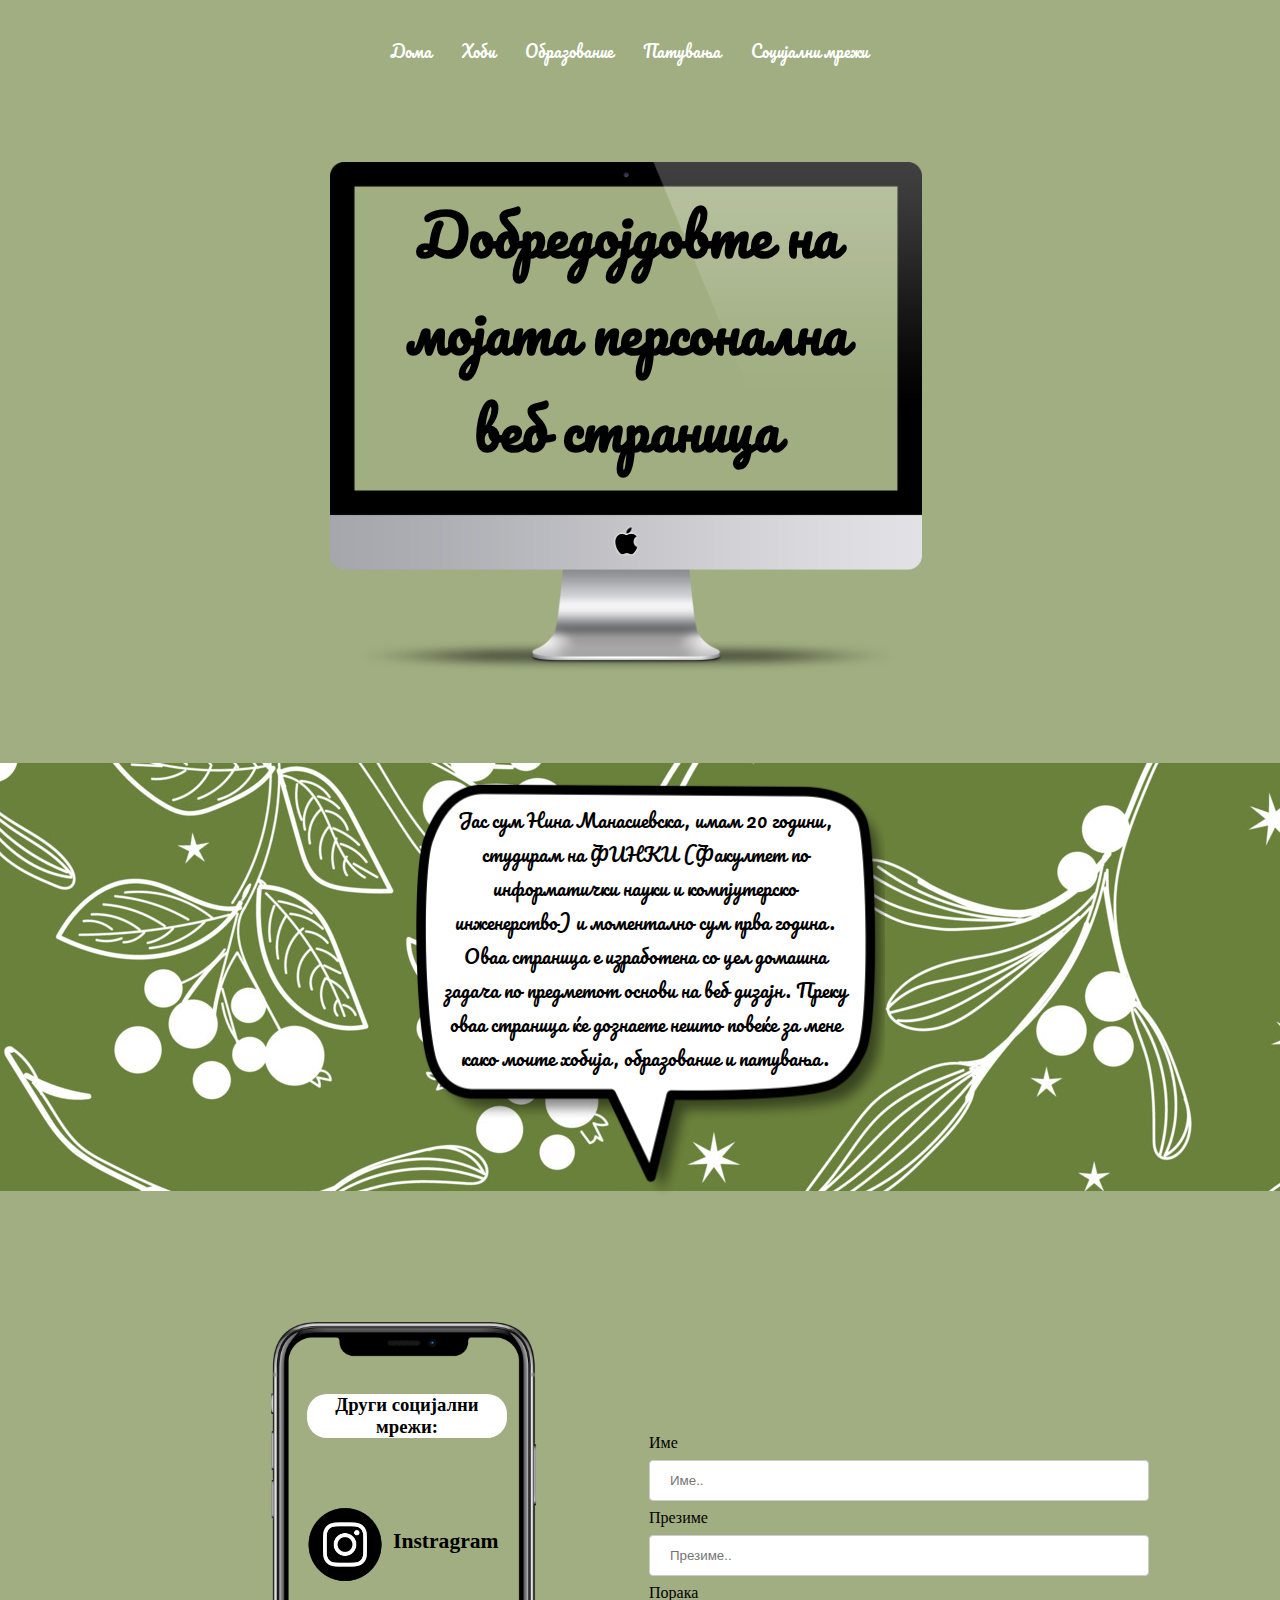
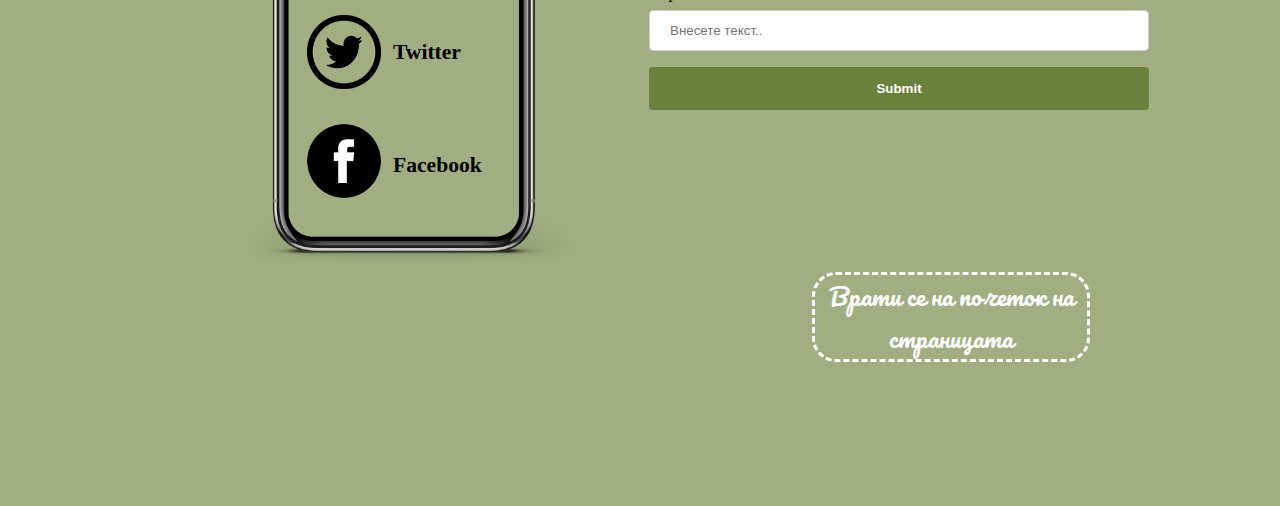
<file: index.html>
<!DOCTYPE html>
<html lang="en">
<head>
    <meta charset="UTF-8">
    <title>Title</title>
    <link href="home.css" rel="stylesheet">
</head>

<body>
<header>

    <span></span>
    <nav>

        <a href="index.html">Дома</a>
        <a href="хоби,образование.html">Хоби</a>
        <a href="хоби,образование.html#obrazovanie">Образование</a>
        <a href="патувања.html">Патувања</a>
        <a href="index.html#socialmedia">Социјални мрежи</a>


    </nav>
</header>


<div class="pozadina1">

    <div class="tekst1">
        <div class="slika1"></div>
        <h1 class="naslov1">
            Добредојдовте на мојата персонална веб страница </h1>

        <div class="slika"></div>
        <p class="pozadina2">nina</p>
        <p class="intro">Јас сум Нина Манасиевска, имам 20 години, студирам на ФИНКИ (Факултет по информатички науки и
            компјутерско
            инженерство)
            и моментално сум прва година. Оваа страница е изработена со цел домашна задача по предметот основи на веб
            дизајн.
            Преку оваа страница ќе дознаете нешто повеќе за мене како моите хобија, образование и патувања. </p>

        <div class="green">
            <div class="slika2"></div>
        </div>

    </div>
</div>


<footer>
    <span class="slika0"></span>
    <div class="blog1">


        <h3 id="socialmedia"> Други социјални мрежи:</h3>
        <ul>
            <li><span></span><a href="https://www.instagram.com/">Instragram</a></li>
            <li><span></span><a href="https://www.twitter.com/">Twitter</a></li>
            <li><span></span><a href="https://www.facebook.com/">Facebook</a></li>
        </ul>
    </div>
<!--    <span class="slika00"></span>-->

<!--        <ul>-->
<!--            <li><a href="index.html">Дома</a></li>-->
<!--            <li><a href="хоби,образование.html">Хоби</a></li>-->
<!--            <li><a href="хоби,образование.html">Образование</a></li>-->
<!--            <li><a href="хоби,образование.html">Патувања</a></li>-->
<!--        </ul>-->
    <div>
        <form >
            <label for="fname">Име</label>
            <input type="text" id="fname" name="firstname" placeholder="Име..">

            <label for="lname">Презиме</label>
            <input type="text" id="lname" name="lastname" placeholder="Презиме..">

            <label for="message">Порака</label>
            <input type="text" id="message" name="message" placeholder="Внесете текст..">

            <input type="submit" value="Submit">
        </form>
    </div>

        <ul>
            <a href="#top">Врати се на почеток на страницата</a>

        </ul>

</footer>

</body>
</html>
</file>
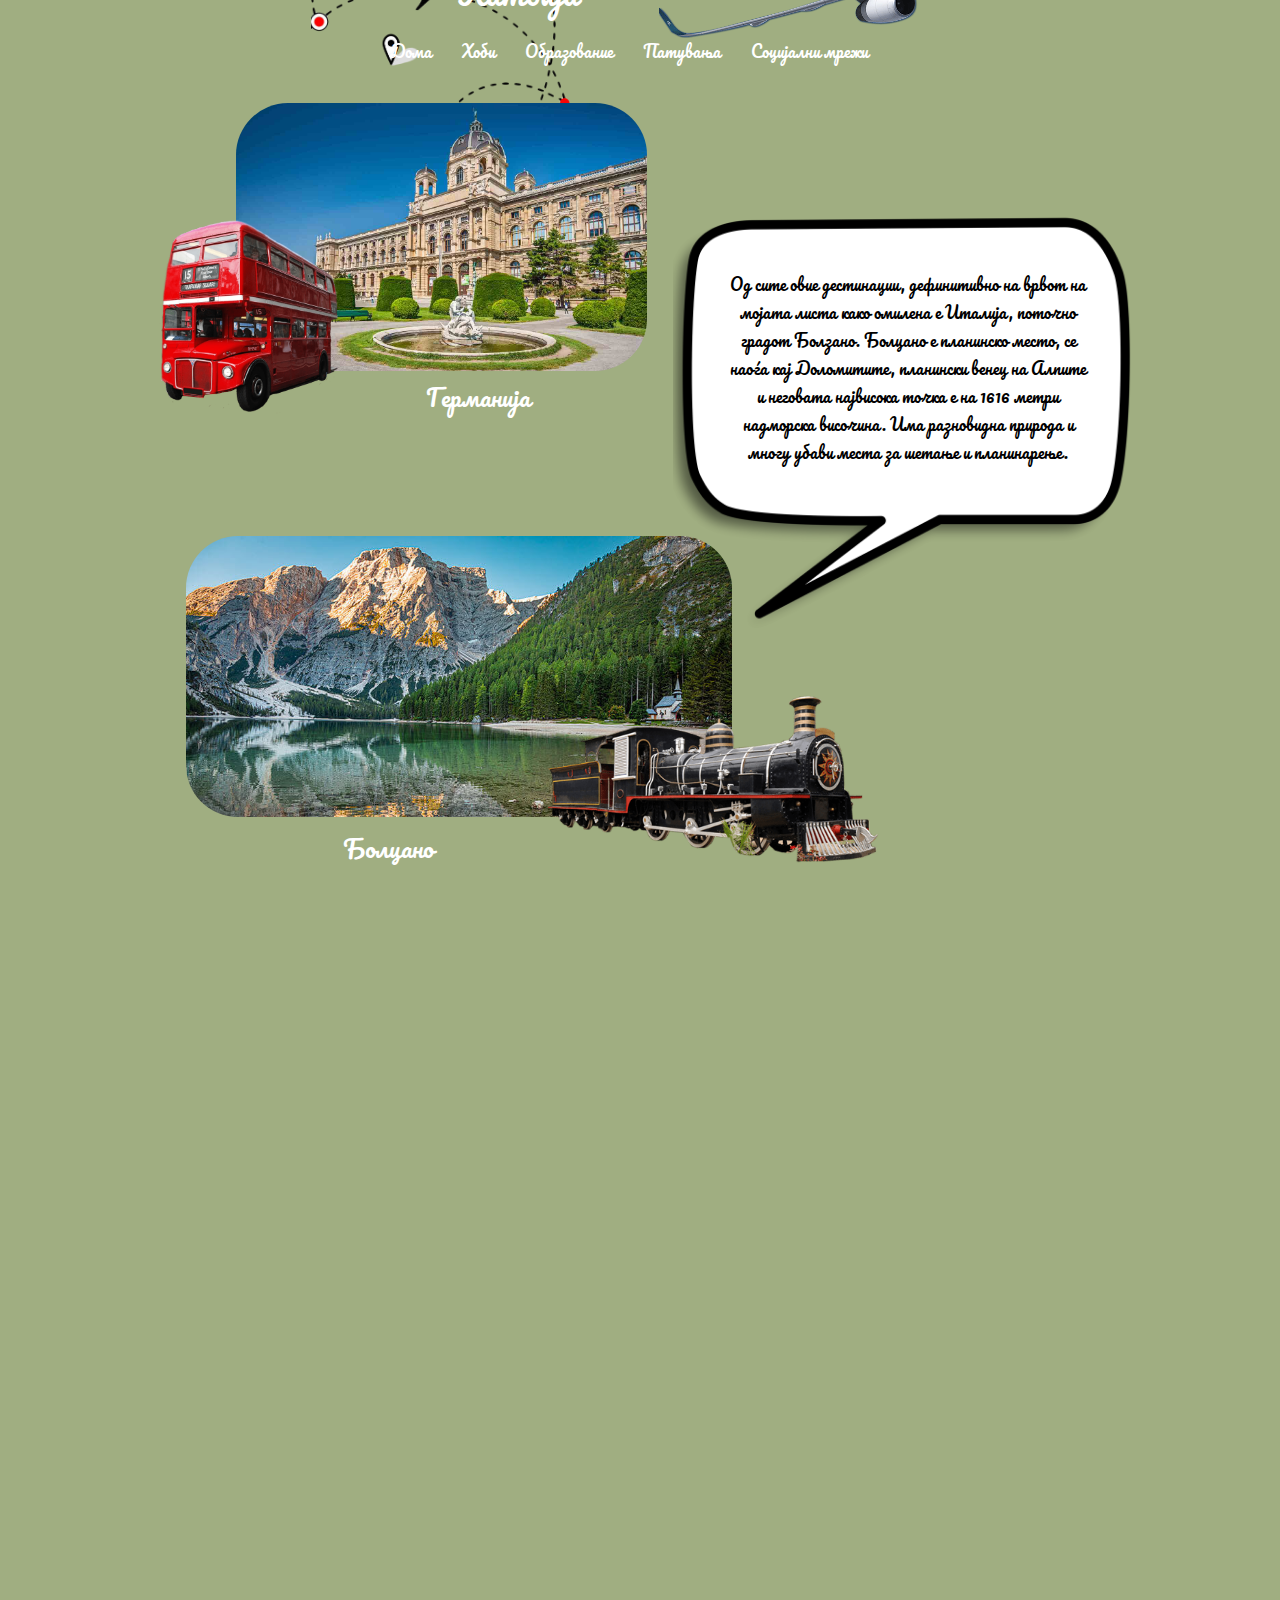
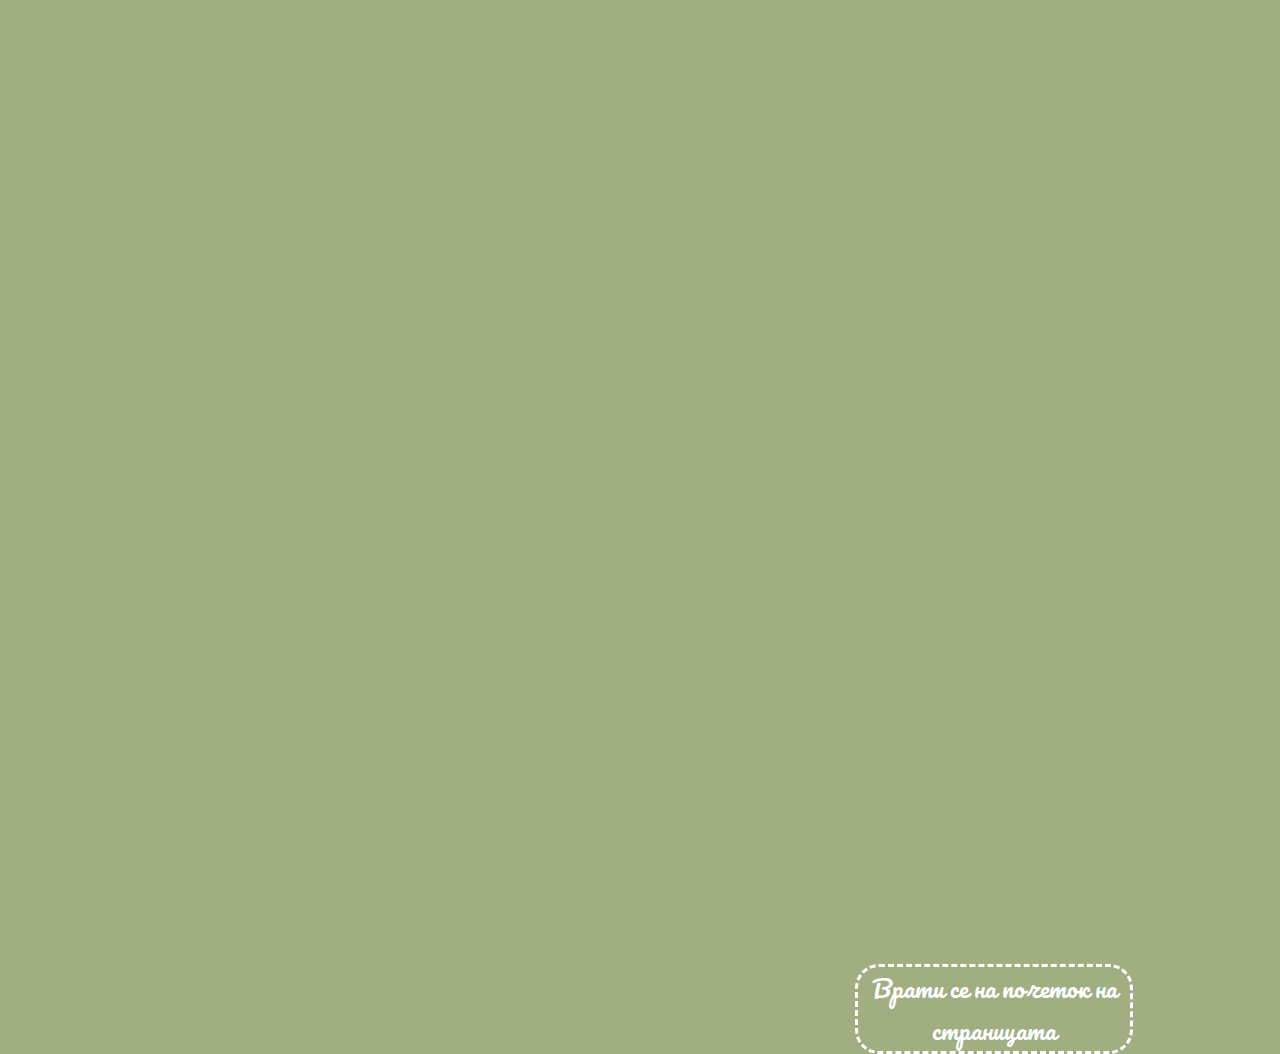
<file: патувања.html>
<!DOCTYPE html>
<html lang="en">
<head>
    <meta charset="UTF-8">
    <title>Патувања</title>
    <link href="home.css" rel="stylesheet">

</head>


<body>
<div class="sidel"></div>
<div class="sider"></div>
<header>
    <div class="logo">
    </div>
    <nav>
        <a href="index.html">Дома</a>
        <a href="хоби,образование.html">Хоби</a>
        <a href="хоби,образование.html#obrazovanie">Образование</a>
        <a href="патувања.html">Патувања</a>
        <a href="index.html#socialmedia">Социјални мрежи</a>


    </nav>


</header>

<div class="pozadina">

    <div class="tekst">
        <div class="levo">
            <h2>
                Патувања </h2>
            <span></span>

            <p>Една од моите омилени работи е да патувам. Досега имам посетено многу места и планирам да посетам уште
                многу.
                Некои од дестинациите на кои сум била се: Италија, Латвија, Унгарија, Словенија, Хрватска, Германија..
               </p>
            <span class="bubble"></span>
        </div>
    </div>
<span class="slika3"></span>
    <p>Италија</p>
    <span class="slika4"></span>
<span class="planemap"></span>
    <span class="slika5"></span>
    <p>Унгарија</p>
    <span class="slika6"></span>

    <span class="slika7"></span>
    <p>Франција</p>
    <span class="slika8"></span>
    <span class="planemap1"></span>
    <span class="slika9"></span>
    <p>Латвија</p>
    <span class="slika10"></span>
    <span class="planemap2"></span>

    <span class="slika13"></span>
    <p>Германија</p>
    <span class="slika14"></span>


    <div class="pat">
<span class="bubble1"></span>
<p>Од сите овие дестинации, дефинитивно на врвот на мојата листа како омилена е Италија, поточно градот Болзано.
    Болцано е планинско место, се наоѓа кај Доломитите, планински венец на Алпите и неговата највисока точка е на 1616 метри надморска височина.
    Има разновидна природа и многу убави места за шетање и планинарење.

    </p>

        <span class="slika11"></span>
        <p>Болцано</p>
        <span class="slika12"></span>

    </div>


</div>


<footer>

    <div class="blog4">
        <ul>
            <span class="pozadina4"></span>
            <a href="#top">Врати се на почеток на страницата</a>

        </ul>
    </div>
</footer>
</body>


</html>
</file>
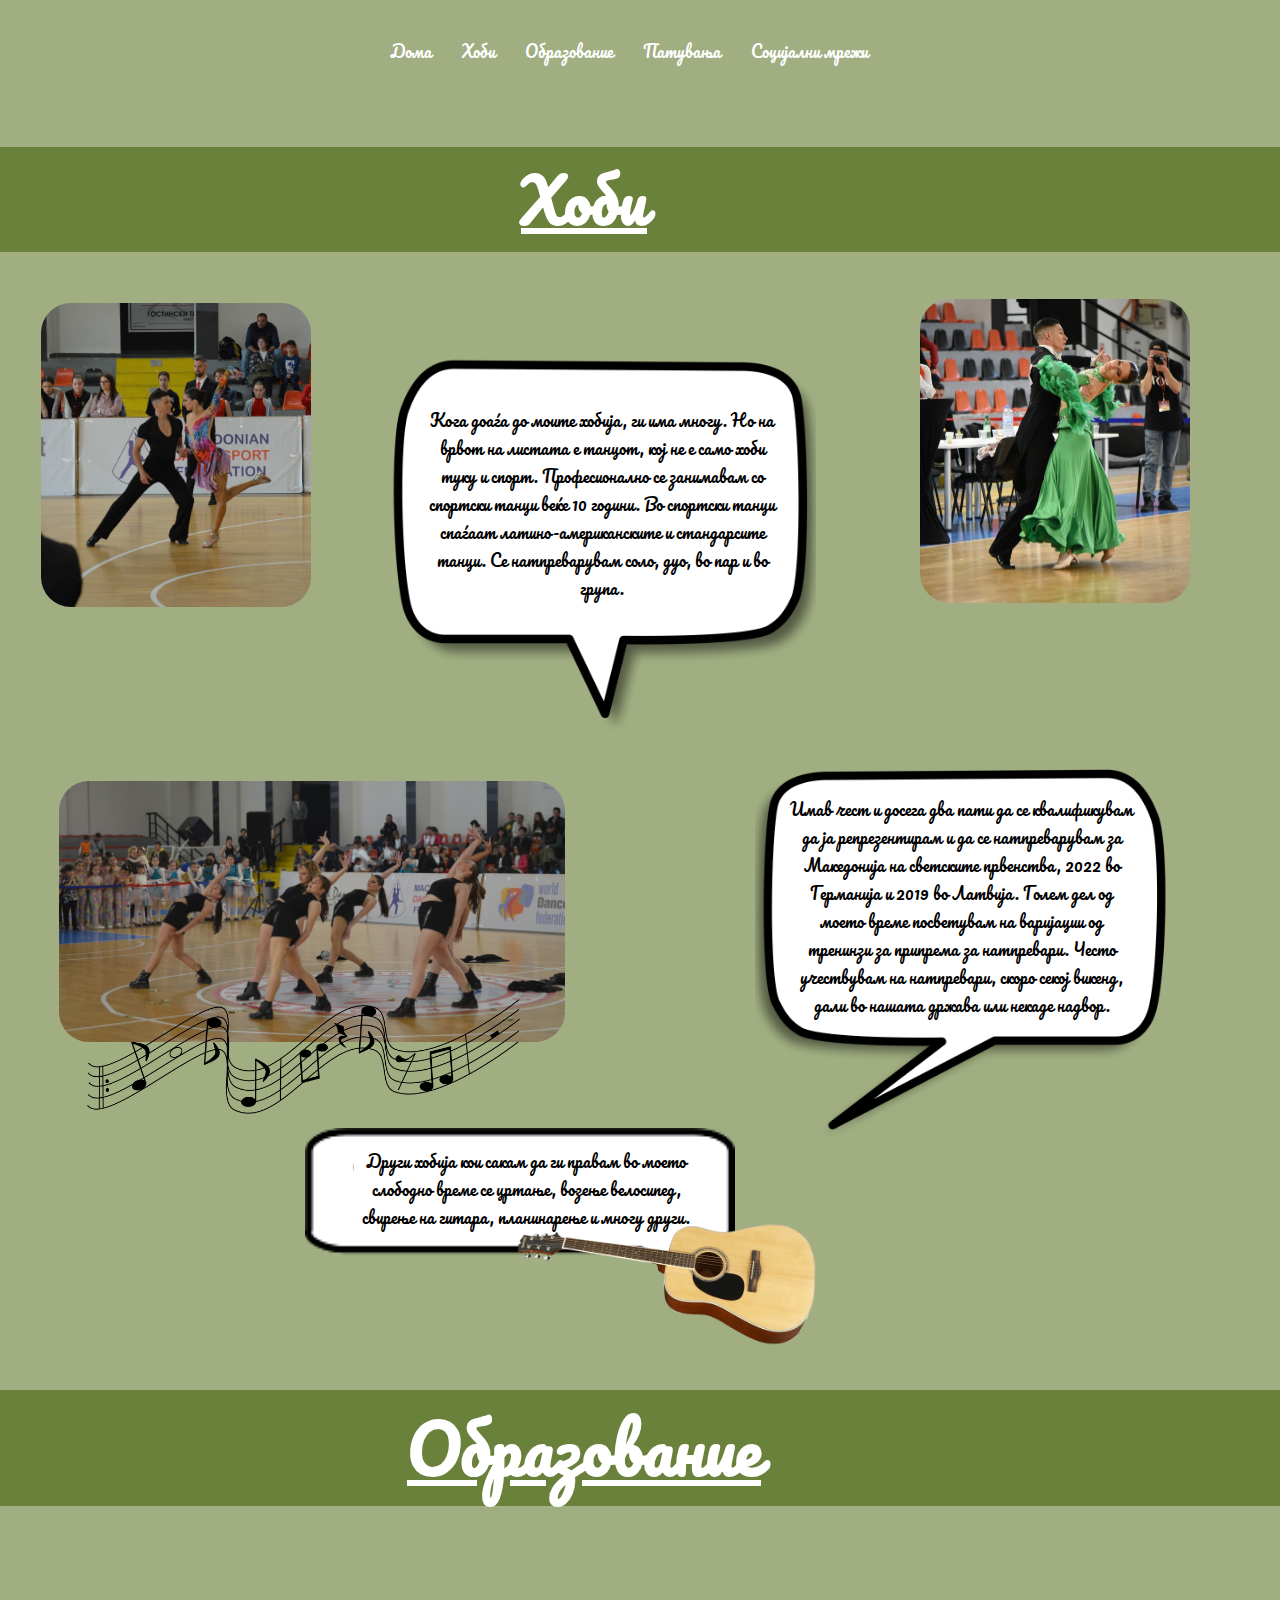
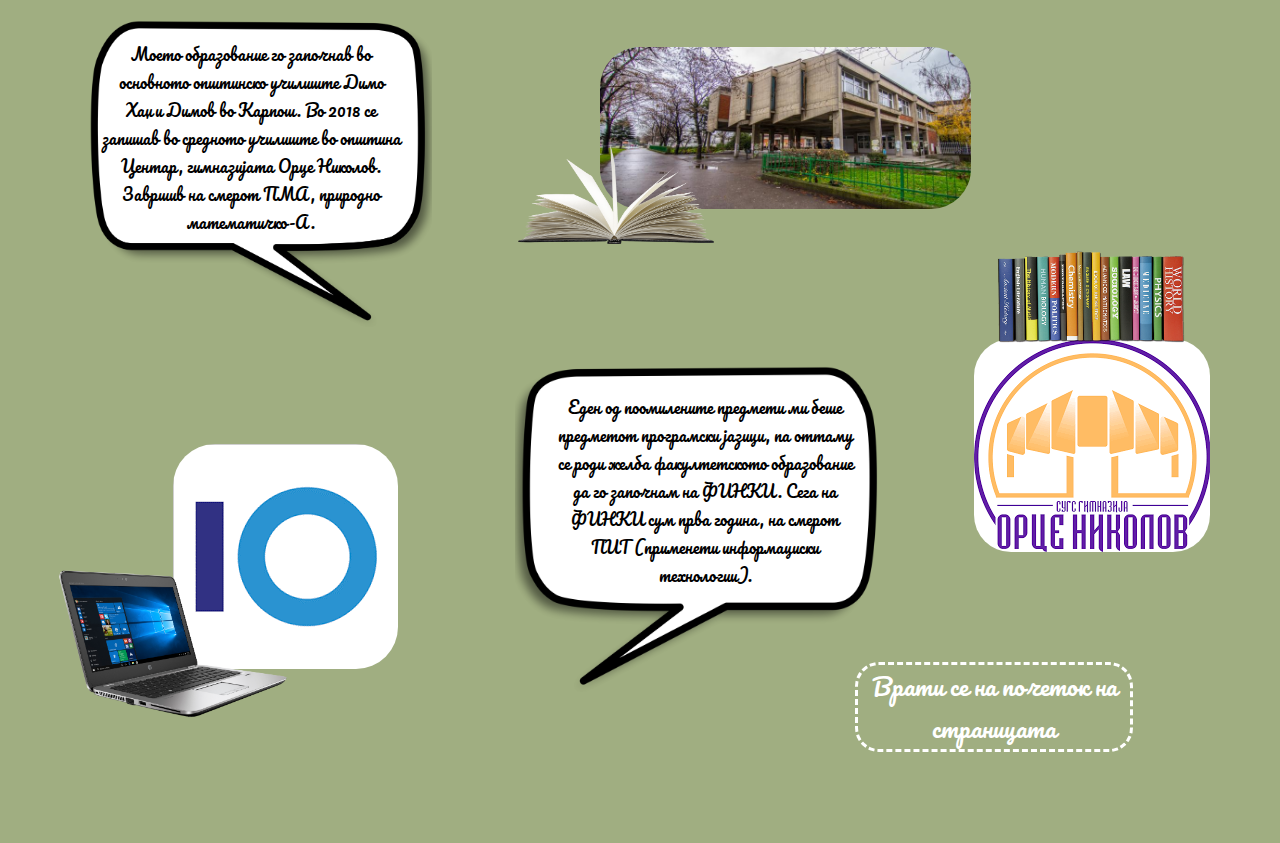
<file: хоби,образование.html>
<!DOCTYPE html>
<html lang="en">
<head>
    <meta charset="UTF-8">
    <title>Title</title>
</head>
<link href="хоби,образование.css" rel="stylesheet">
<body>
<header>
    <nav>
        <a href="index.html">Дома</a>
        <a href="хоби,образование.html">Хоби</a>
        <a href="хоби,образование.html#obrazovanie">Образование</a>
        <a href="патувања.html">Патувања</a>
        <a href="index.html#socialmedia">Социјални мрежи</a>


    </nav>
</header>

<div class="pozadina">

    <div class="tekstobrazovanie">

        <h1 id="obrazovanie">
            Образование </h1>
            <span class="bubble2"></span>
        <p>Моето образование го започнав во основното општинско училиште Димо Хаџи Димов во Карпош.
            Во 2018 се запишав во средното училиште во општина Центар, гимназијата Орце Николов.
            Завршив на смерот ПМА, природно математичко-А.
        <p>
        <span class="slika17"></span>
        <span class="slika18"></span>
        <span class="slika19"></span>
        <span class="bubble3"></span>
        <p> Еден од поомилените предмети ми беше предметот програмски
            јазици, па оттаму се роди желба факултетското образование да го започнам на ФИНКИ.
            Сега на ФИНКИ сум прва година, на смерот ПИТ (применети информациски технологии). </p>
        <span class="slika15"></span>
        <span class="slika16"></span>
        <span class="slika20"></span>
    </div>

</div>

<div class="teksthobi">

    <h1 id="hobi">
        Хоби </h1>
    <span class="bubble4"></span>
    <p>Кога доаѓа до моите хобија, ги има многу. Но на врвот на листата е танцот, кој не е само хоби туку и
        спорт.
        Професионално се занимавам со спортски танци веќе 10 години. Во спортски танци спаѓаат
        латино-американските и стандарсите танци. Се натпреварувам соло, дуо, во пар и во група.
    <p>
    <span class="slika21"></span>
    <span class="slika22"></span>
    <span class="slika23"></span>
    <span class="slika24"></span>
    <span class="bubble5"></span>
    <p>
        Имав чест и досега два пати да се квалификувам да ја репрезентирам и да се натпреварувам за Македонија
        на светските првенства, 2022 во Германија и 2019 во Латвија.
        Голем дел од моето време посветувам на варијации од тренинзи за припрема за натпревари. Често учествувам
        на натпревари, скоро секој викенд, дали во нашата држава или некаде надвор.
    <p>
    <span class="bubble6"></span>
    <p>Други хобија кои сакам да ги правам во моето слободно време се цртање, возење велосипед, свирење на гитара, планинарење и
        многу други.</p>
    <span class="slika25"></span>
</div>

<footer>
    <div class="blog">
        <ul>
            <a href="#top">Врати се на почеток на страницата</a>

        </ul>
    </div>
</footer>

</body>
</html>
</file>
<file: home.css>
@font-face {
    font-family: "Nina";
    src: url("Pacifico-Regular.ttf");
}

body > header > nav {
    position: relative;
    display: flex;
    gap: 30px;
    font-family: Nina;
    top:37px;
}

body > header > nav > a {
    color: white;
    text-decoration: none;
}
body > header > nav > a:hover {
    color: #6a813b;
    text-decoration: none;
}

body {
    margin: auto;
    background-color: #a0ae81;
    width: 500px;
    height: 500px;
}
body > div > div > h1{
    font-family: Nina;
    font-size: 55px;
    text-align: center;
    top: -360px;
    left: -13px;
    position: relative;
    margin: auto;
}
body > div > div > div.slika1{
    background: url("images/favpng_imac-macbook-pro-apple.png") no-repeat;
    height: 518px;
    width: 592px;
    position: relative;
    display: block;
    background-size: 100%;
    top: 134px;
    left: -60px;
}
.slika{
    background: url("images/58adf277e612507e27bd3c34.png") no-repeat;
    width: 474px;
    height: 451px;
    position: relative;
    display: block;
    background-size: 100%;
    left: 21px;
    top: -75px;
}
.intro{
    font-family: Nina;
    text-align: center;
    position: relative;
    top: -932px;
    left: 46px;
    width: 418px;
    font-size: larger;
}
.pozadina2{
    /*background-color: #6a813b;*/
    background: url("images/vecteezy_foliage-seamless-pattern-on-green_5396647.jpg");
    width: 1363px;
    height: 428px;
    position: relative;
    display: block;
    margin: auto;
    left: -440px;
    top: -525px;
    z-index: -100;
    color: transparent;
}
#socialmedia{
    position: relative;
    top: -168px;
    text-align: center;
    width: 200px;
    left: 17px;
    background-color: white;
    border-radius: 20px;
}
.slika0{
background: url("images/phone.png")no-repeat;
    height: 784px;
    width: 363px;
    position: relative;
    display: block;
    left: -169px;
    background-size: 100%;
    top: -704px;
}
footer{
    height: 40px;
}
.blog1{
     position: relative;
     top: -1267px;
     left: -100px;
 }
body > footer > div > ul > li:nth-child(1) > span{
    background: url("images/instagram.png") no-repeat;
    height: 86px;
    width: 108px;
    display: block;
    position: relative;
    top: -121px;
    background-size: 100%;
    left: -39px;
}
body > footer > div > ul > li{
    list-style: none;
    font-size: large;
    position: relative;
}
body > footer > div > ul > li > a{

    text-decoration: none;
    color: black;
    font-size: larger;
    font-weight: bold;
    top: -182px;
    position: relative;
    left: 63px;
}
body > footer > div > ul > li:nth-child(2) > span{
    background: url("images/twitter.png") no-repeat;
    height: 86px;
    width: 74px;
    display: block;
    position: relative;
    top: -121px;
    background-size: 100%;
    left: -23px;
}
body > footer > div > ul > li:nth-child(3) > span{
    background: url("images/facebook.png") no-repeat;
    height: 88px;
    width: 100px;
    display: block;
    position: relative;
    top: -136px;
    background-size: 100%;
    left: -36px;
}
body > footer > div > ul > li > a:hover{
    color: white;
}
.slika00{
    background: url("images/stickynote.png") no-repeat;
    position: relative;
    display: block;
    height: 357px;
    width: 398px;
    background-size: 100%;
    top: -1862px;
    left: 337px;

}
body > footer > ul {
    position: relative;
    top: -2107px;
    left: 448px;
    gap: 20px;
    display: grid;
    font-size: larger;
    color: red;
    width: 200px;
}
body > footer > ul > li > a{
    color: black;
    text-decoration: none;
    font-weight: bolder;
}
body > footer > ul > li > a:hover{
    color: red;
}
body > footer > ul:nth-child(5) > a{
    font-family: Nina;
    position: relative;
    font-size: x-large;
    top: 257px;
    color: white;
    left: -83px;
    width: 272px;
    display: block;
    text-align: center;
    border-style: dashed;
    border-radius: 24px;
}
body > footer > ul:nth-child(5) > a:hover{
    color: #6a813b;
}
body > footer > div:nth-child(3) > form{
    position: relative;
    top: 123px;
    left: 259px;
}
input[type=submit] {
    width: 100%;
    background-color: #6a813b;
    color: white;
    padding: 14px 20px;
    margin: 8px 0;
    border: none;
    border-radius: 4px;
    cursor: pointer;
    font-weight: bold;
}
input[type=submit]:hover {
    background-color: #6f8c31;
}
input[type=text], select{
    width: 100%;
    padding: 12px 20px;
    margin: 8px 0;
    display: inline-block;
    border: 1px solid #ccc;
    border-radius: 4px;
    box-sizing: border-box;
}
body > footer > div:nth-child(3){
    position: relative;
    top: -1932px;
}
body > footer > ul > a{
    position: relative;
    top: 433px;
    left: -66px;
    text-align: center;
    color: white;
    text-decoration: none;
    font-family: 'Nina';
    border-style: dashed;
    font-size:x-large;
    border-radius: 24px;
    width: 272px;
}
body > footer > ul > a:hover{
    color: #6a813b;
}
/*//////////////////////////////////////////////////////////////*/
/*HOBI I OBRAZOVANIE*/
/*//////////////////////////////////////////////////////////////*/


@font-face {
    font-family: "Nina";
    src: url("Pacifico-Regular.ttf");
}

body {
    margin: auto;
    background-color: #a0ae81;
    width: 500px;
    height: 500px;
}

body > header > nav {
    position: relative;
    display: flex;
    gap: 30px;
    font-family: Nina;
    top:37px;
}

body > header > nav > a {
    color: white;
    text-decoration: none;
}

body > header > nav > a:hover {
    color: #6a813b;
    text-decoration: none;
}

body > div.pozadina > div > h1 {
    color: white;
    font-family: Nina;
    font-size: 66px;
    position: relative;
    top: 3318px;
    left: -535px;
    text-decoration: underline;
    background-color: #6a813b;
    width: 1458px;
    text-align: center;
}

.bubble2 {
    background: url("images/58adf26ee612507e27bd3c33.png") no-repeat;
    height: 322px;
    width: 345px;
    display: block;
    position: relative;
    left: -303px;
    background-size: 100%;
    top: 3373px;
}

body > div.pozadina > div > p:nth-child(3) {
    position: relative;
    top: 3070px;
    left: -289px;
    font-family: 'Nina';
    width: 300px;
    text-align: center;
}

.slika17 {
    background: url("images/orce.jpg") no-repeat;
    height: 162px;
    width: 371px;
    display: block;
    position: relative;
    background-size: 100%;
    top: 2865px;
    left: 210px;
    border-radius: 40px;

}

.slika18 {
    background: url("images/580b585b2edbce24c47b276f.png") no-repeat;
    width: 392px;
    height: 136px;
    display: block;
    position: relative;
    background-size: 50%;
    top: 2800px;
    left: 128px;
}

.slika19 {
    background: url("images/orcelogo.png") no-repeat;
    width: 236px;
    height: 213px;
    display: block;
    position: relative;
    top: 2859px;
    left: 584px;
    border-radius: 37px;
}

.bubble3 {
    background: url("images/58adf26ee612507e27bd3c33.png") no-repeat;
    height: 493px;
    width: 366px;
    display: block;
    position: relative;
    left: 125px;
    background-size: 100%;
    top: 2657px;
    transform: scaleX(-1);
}

body > div.pozadina > div > p:nth-child(5) {
    font-family: Nina;
    position: relative;
    top: 2191px;
    width: 296px;
    text-align: center;
    left: 167px;

}

.slika15 {
    background: url("images/finki.png") no-repeat;
    height: 225px;
    width: 225px;
    display: block;
    top: 2030px;
    position: relative;
    left: -217px;
    border-radius: 42px;
}

.slika16 {
    background: url("images/favpng_laptop-hp-elitebook-intel-core-i5-intel-core-i7-intel-hd-and-iris-graphics.png") no-repeat;
    position: relative;
    display: block;
    width: 411px;
    height: 161px;
    background-size: 60%;
    top: 1922px;
    left: -341px;
}

.slika20 {
    background: url("images/favpng_student-table-study-skills-tutor-education.png") no-repeat;
    width: 255px;
    height: 161px;
    position: relative;
    display: block;
    background-size: 100%;
    top: 1406px;
    left: 576px;
}

body > div.teksthobi > h1 {
    color: white;
    font-family: Nina;
    position: relative;
    top: 35px;
    left: -535px;
    width: 50px;
    text-decoration: underline;
    font-size: 60px;
    background-color: #6a813b;
    width: 1458px;
    text-align: center;
}

.bubble4 {
    background: url("images/58adf277e612507e27bd3c34.png") no-repeat;
    width: 427px;
    height: 450px;
    position: relative;
    display: block;
    background-size: 100%;
    top: 82px;
    left: -1px;
}

body > div.teksthobi > p:nth-child(3) {
    position: relative;
    font-family: Nina;
    text-align: center;
    top: -318px;
    width: 346px;
    left: 39px;
}

.slika21 {
    background: url(images/343007583_1913207295723344_1776050938949232499_n.jpg) 0px -45px no-repeat;
    height: 304px;
    width: 270px;
    position: relative;
    display: block;
    background-size: 100%;
    top: 1367px;
    border-radius: 30px;
    left: -349px;
}

.slika22 {
    background: url(images/FB_IMG_1682499765115.png) 0px -45px no-repeat;
    height: 304px;
    width: 270px;
    position: relative;
    display: block;
    background-size: 100%;
    top: 1059px;
    border-radius: 30px;
    left: 530px;
}

.slika23 {
    background: url(images/342026721_174285268860138_2840750297331240069_n.jpg) 0px -71px no-repeat;
    height: 261px;
    width: 506px;
    position: relative;
    display: block;
    background-size: 100%;
    top: 1237px;
    border-radius: 30px;
    left: -331px;
}

.slika24 {
    background: url("images/580b585b2edbce24c47b2480.png") no-repeat;
    width: 541px;
    height: 213px;
    position: relative;
    display: block;
    background-size: 80%;
    top: 1194px;
    left: -303px;
}

.bubble5 {
    background: url("images/58adf26ee612507e27bd3c33.png") no-repeat;
    height: 387px;
    width: 415px;
    display: block;
    position: relative;
    left: 365px;
    background-size: 100%;
    top: 732px;
    transform: scaleX(-1);
}

body > div.teksthobi > p:nth-child(5) {
    font-family: Nina;
    text-align: center;
    position: relative;
    top: -157px;
    width: 343px;
    left: 400px;
}

.bubble6 {
    background: url("images/5f42d6aca3fa5400048a03fd.png") no-repeat;
    width: 430px;
    height: 158px;
    position: relative;
    display: block;
    top: 1936px;
    transform: scaleX(-1);
    background-size: 100%;
    left: -85px;
}

body > div.teksthobi > p:nth-child(7) {
    display: block;
    font-family: Nina;
    text-align: center;
    top: -219px;
    background-color: white;
    position: relative;
    left: -36px;
    width: 344px;
}

body > div.teksthobi > p:nth-child(6) {
    position: relative;
    top: -2000px;

}

body > div.teksthobi, body > div.teksthobi > p:nth-child(4), body > div.pozadina > div {
    height: 0px;
    position: relative;
    top: -2000px;
}
.pozadina{
    height: 2000px;
}
body > footer > div > ul > a {
    color: white;
    font-family: Nina;
    text-decoration: none;
    position: relative;
    font-size: x-large;
    top: 134px;
    left: 425px;
    width: 272px;
    display: block;
    text-align: center;
    border-style: dashed;
    border-radius: 24px;
}
body > footer > div > ul > a:hover{
    color: #6a813b;
}
.slika25{
    background: url("images/580b585b2edbce24c47b289c.png") no-repeat;
    width: 504px;
    height: 290px;
    position: relative;
    display: block;
    background-size: 60%;
    transform: scaleX(-1);
    top: -244px;
    left: -76px;
}

/*//////////////////////////////////////////////////////////////*/
/*PATUVANJA*/
/*//////////////////////////////////////////////////////////////*/

@font-face {
    font-family: "Nina";
    src: url("Pacifico-Regular.ttf");
}
body{
    margin: auto;
    background-color: #a0ae81;
    width: 500px;
    height: 500px;
}
html{
    height: 500px;
    position: relative;
    margin: auto;
}
body > header > nav{
    position: relative;
    display: flex;
    gap: 30px;
    font-family: Nina;
    top:37px;
}
body > header > nav > a{
    color: white;
    text-decoration: none;
}
body > header > nav > a:hover{
    color: #6a813b;
    text-decoration: none;
}
body > div.pozadina > div.tekst > div > h2{
    color: white;
    font-family: Nina;
    position: relative;
    top: 49px;
    font-size: 60px;
    left: 111px;

}

body > div.pozadina > div.tekst > div > span{
    background: url("images/58ee8cf43545163ec1942cd2.png") no-repeat;;
    height: 304px;
    width: 593px;
    position: relative;
    display: block;
    background-size: 50%;
    left: 202px;
    top: -110px;
    z-index: -100;
}
body > div.pozadina > div.tekst > div > span.bubble{
    background: url("images/58adf26ee612507e27bd3c33.png") no-repeat;
    height: 958px;
    width: 462px;
    display: block;
    position: relative;
    background-size: 80%;
    left: -196px;
    top: -372px;
}
body > div.pozadina > div.tekst > div > p{
    color: black;
    position: relative;
    font-family: Nina;
    width: 300px;
    text-align: center;
    left: -157px;
    top: -140px;
}
.slika3{
    background: url("images/italy.jpg") no-repeat;
    height: 252px;
    width: 382px;
    display: block;
    position: relative;
    background-size: 100%;
    top: -1310px;
    left: 293px;
    border-radius: 52px;
}
.slika4{
    background: url("images/580b585b2edbce24c47b2d66.png") no-repeat;
    width: 200px;
    height: 290px;
    position: relative;
    display: block;
    background-size: 140%;
    top: -1680px;
    left: 524px;
}
body > div.pozadina > p{
    position: relative;
    top: -1319px;
    left: 475px;
    font-family: Nina;
    color: white;
    font-size: x-large;
    width: 100px;
}

.slika5{
    background: url("images/budapest.webp") no-repeat;
    height: 259px;
    width: 419px;
    display: block;
    position: relative;
    background-size: 100%;
    top: -1730px;
    left: -206px;
    border-radius: 52px;
    background-size: 110%;
}
.slika6{
    background: url("images/580b585b2edbce24c47b2bfe.png") no-repeat;
    width: 286px;
    height: 290px;
    position: relative;
    display: block;
    background-size: 100%;
    top: -1899px;
    left: -279px;
}
body > div.pozadina > p:nth-child(7){
    position: relative;
    top: -1748px;
    left: 43px;
    font-family: 'Nina';
    color: white;
    font-size: x-large;
}
.planemap{
    background: url(images/favpng_flight-airplane-air-travel-airline-clip-art.png) -189px -4px no-repeat;
    height: 179px;
    width: 543px;
    display: block;
    position: relative;
    background-size: 100%;
    top: -1729px;
    left: 103px;
    z-index: -100;
}
.slika7{
    background: url("images/paris.jpg") no-repeat;
    height: 254px;
    width: 372px;
    display: block;
    position: relative;
    background-size: 100%;
    top: -2419px;
    left: 379px;
    border-radius: 52px;
    background-size: 100%;
}
.slika8{
    background: url("images/580b585b2edbce24c47b2d60.png") no-repeat;
    width: 333px;
    height: 247px;
    position: relative;
    display: block;
    background-size: 100%;
    top: -2655px;
    left: 224px;
}
body > div.pozadina > p:nth-child(10){
    position: relative;
    top: -2432px;
    left: 553px;
    font-family: Nina;
    color: white;
    font-size: x-large;
    width: 100px;
}
.slika9{
    background: url(images/riga.jpg) 0px -38px no-repeat;
    height: 344px;
    width: 629px;
    display: block;
    position: relative;
    border-radius: 4px;
    left: -37px;
    top: -2864px;
    border-radius: 52px;
    background-size: 100%;
}

.slika10{
    background: url(images/580b585b2edbce24c47b2d10.png) no-repeat;
    width: 435px;
    height: 368px;
    position: relative;
    display: block;
    top: -3083px;
    left: 269px;
    baclground-siz: 60%;
    background-size: 100%;
}
body > div.pozadina > p:nth-child(14){
    position: relative;
    top: -2883px;
    left: 68px;
    font-family: Nina;
    color: white;
    font-size: xx-large;
    width: 100px;
}
.planemap1{
    background: url(images/favpng_flight-airplane-air-travel-airline-clip-art.png) 169px 6px no-repeat;
    height: 352px;
    width: 545px;
    display: block;
    position: relative;
    background-size: 100%;
    top: -2863px;
    left: -215px;
    z-index: -100;
}
body > div.pozadina > div.pat > p{
    color: black;
    position: relative;
    font-family: Nina;
    width: 358px;
    text-align: center;
    top: -154px;
    left: 339px;
;

}
.bubble1{
    background: url("images/58adf26ee612507e27bd3c33.png") no-repeat;
    height: 958px;
    width: 462px;
    display: block;
    position: relative;
    background-size: 100%;
    left: 283px;
    top: 746px;
    transform: scaleX(-1);
}
.slika11{
    background: url("images/bolzano.jpg") no-repeat;
    height: 281px;
    width: 546px;
    display: block;
    position: relative;
    top: -100px;
    left: -204px;
    border-radius: 52px;
    background-size: 100%;
}
.slika12{
    background: url("images/585f920fcb11b227491c357b.png") no-repeat;
    height: 281px;
    width: 335px;
    display: block;
    position: relative;
    top: -362px;
    left: 156px;
    border-radius: 52px;
    background-size: 100%;
    transform: scaleX(-1);
}
body > div.pozadina > div.pat > p:nth-child(4){
    position: relative;
    top: -114px;
    left: -52px;
    font-family: Nina;
    color: white;
    font-size: x-large;
    width: 100px;
}
body > footer > div > ul > a{
    color: white;
    font-family: Nina;
    text-decoration: none;
    position: relative;
    font-size: x-large;
    top: 1470px;
    left: 425px;
    width: 272px;
    display: block;
    text-align: center;
    border-style: dashed;
    border-radius: 24px;

}
body > footer > div > ul > a:hover{
    color: #6a813b;
}
.slika13{
    background: url("images/viena.jpg") no-repeat;
    height: 268px;
    width: 411px;
    display: block;
    position: relative;
    top: -3389px;
    left: -154px;
    border-radius: 52px;
    background-size: 100%;
}
.slika14{
    background: url("images/580b585b2edbce24c47b2bfa.png") no-repeat;
    height: 600px;
    width: 200px;
    display: block;
    position: relative;
    top: -3641px;
    left: -242px;
    background-size: 100%;

}
body > div.pozadina > p:nth-child(17){
    position: relative;
    font-family: 'Nina';
    color: white;
    font-size: x-large;
    top: -3228px;
    left: 11px;
}
.planemap2{
    background: url(images/favpng_flight-airplane-air-travel-airline-clip-art.png) -190px -39px no-repeat;
    height: 189px;
    width: 449px;
    display: block;
    position: relative;
    background-size: 100%;
    top: -3385px;
    left: -79px;
    z-index: -100;

}
body > div.pozadina > p:nth-child(18){
    position: relative;
    font-family: 'Nina';
    color: white;
    font-size: x-large;
    top: -3408px;
    left: 36px;
}
body > div.pozadina{
    height: 1000px;

}
body > div.pozadina > div.pat{
    height: 1px;
    position: relative;
    top: -5000px;
}
html{
    scroll-behavior: smooth;
}
</file>
<file: хоби,образование.css>
@font-face {
    font-family: "Nina";
    src: url("Pacifico-Regular.ttf");
}

body {
    margin: auto;
    background-color: #a0ae81;
    width: 500px;
    height: 500px;
}

body > header > nav {
    position: relative;
    display: flex;
    gap: 30px;
    font-family: Nina;
    top:37px;
}

body > header > nav > a {
    color: white;
    text-decoration: none;
}

body > header > nav > a:hover {
    color: #6a813b;
    text-decoration: none;
}

body > div.pozadina > div > h1 {
    color: white;
    font-family: Nina;
    font-size: 66px;
    position: relative;
    top: 3318px;
    left: -535px;
    text-decoration: underline;
    background-color: #6a813b;
    width: 1458px;
    text-align: center;
}

.bubble2 {
    background: url("images/58adf26ee612507e27bd3c33.png") no-repeat;
    height: 322px;
    width: 345px;
    display: block;
    position: relative;
    left: -303px;
    background-size: 100%;
    top: 3373px;
}

body > div.pozadina > div > p:nth-child(3) {
    position: relative;
    top: 3070px;
    left: -289px;
    font-family: 'Nina';
    width: 300px;
    text-align: center;
}

.slika17 {
    background: url("images/orce.jpg") no-repeat;
    height: 162px;
    width: 371px;
    display: block;
    position: relative;
    background-size: 100%;
    top: 2865px;
    left: 210px;
    border-radius: 40px;

}

.slika18 {
    background: url("images/580b585b2edbce24c47b276f.png") no-repeat;
    width: 392px;
    height: 136px;
    display: block;
    position: relative;
    background-size: 50%;
    top: 2800px;
    left: 128px;
}

.slika19 {
    background: url("images/orcelogo.png") no-repeat;
    width: 236px;
    height: 213px;
    display: block;
    position: relative;
    top: 2859px;
    left: 584px;
    border-radius: 37px;
}

.bubble3 {
    background: url("images/58adf26ee612507e27bd3c33.png") no-repeat;
    height: 493px;
    width: 366px;
    display: block;
    position: relative;
    left: 125px;
    background-size: 100%;
    top: 2657px;
    transform: scaleX(-1);
}

body > div.pozadina > div > p:nth-child(5) {
    font-family: Nina;
    position: relative;
    top: 2191px;
    width: 296px;
    text-align: center;
    left: 167px;

}

.slika15 {
    background: url("images/finki.png") no-repeat;
    height: 225px;
    width: 225px;
    display: block;
    top: 2030px;
    position: relative;
    left: -217px;
    border-radius: 42px;
}

.slika16 {
    background: url("images/favpng_laptop-hp-elitebook-intel-core-i5-intel-core-i7-intel-hd-and-iris-graphics.png") no-repeat;
    position: relative;
    display: block;
    width: 411px;
    height: 161px;
    background-size: 60%;
    top: 1922px;
    left: -341px;
}

.slika20 {
    background: url("images/favpng_student-table-study-skills-tutor-education.png") no-repeat;
    width: 255px;
    height: 161px;
    position: relative;
    display: block;
    background-size: 100%;
    top: 1406px;
    left: 576px;
}

body > div.teksthobi > h1 {
    color: white;
    font-family: Nina;
    position: relative;
    top: 35px;
    left: -535px;
    width: 50px;
    text-decoration: underline;
    font-size: 60px;
    background-color: #6a813b;
    width: 1458px;
    text-align: center;
}

.bubble4 {
    background: url("images/58adf277e612507e27bd3c34.png") no-repeat;
    width: 427px;
    height: 450px;
    position: relative;
    display: block;
    background-size: 100%;
    top: 82px;
    left: -1px;
}

body > div.teksthobi > p:nth-child(3) {
    position: relative;
    font-family: Nina;
    text-align: center;
    top: -318px;
    width: 346px;
    left: 39px;
}

.slika21 {
    background: url(images/343007583_1913207295723344_1776050938949232499_n.jpg) 0px -45px no-repeat;
    height: 304px;
    width: 270px;
    position: relative;
    display: block;
    background-size: 100%;
    top: 1367px;
    border-radius: 30px;
    left: -349px;
}

.slika22 {
    background: url(images/FB_IMG_1682499765115.png) 0px -45px no-repeat;
    height: 304px;
    width: 270px;
    position: relative;
    display: block;
    background-size: 100%;
    top: 1059px;
    border-radius: 30px;
    left: 530px;
}

.slika23 {
    background: url(images/342026721_174285268860138_2840750297331240069_n.jpg) 0px -71px no-repeat;
    height: 261px;
    width: 506px;
    position: relative;
    display: block;
    background-size: 100%;
    top: 1237px;
    border-radius: 30px;
    left: -331px;
}

.slika24 {
    background: url("images/580b585b2edbce24c47b2480.png") no-repeat;
    width: 541px;
    height: 213px;
    position: relative;
    display: block;
    background-size: 80%;
    top: 1194px;
    left: -303px;
}

.bubble5 {
    background: url("images/58adf26ee612507e27bd3c33.png") no-repeat;
    height: 387px;
    width: 415px;
    display: block;
    position: relative;
    left: 365px;
    background-size: 100%;
    top: 732px;
    transform: scaleX(-1);
}

body > div.teksthobi > p:nth-child(5) {
    font-family: Nina;
    text-align: center;
    position: relative;
    top: -157px;
    width: 343px;
    left: 400px;
}

.bubble6 {
    background: url("images/5f42d6aca3fa5400048a03fd.png") no-repeat;
    width: 430px;
    height: 158px;
    position: relative;
    display: block;
    top: 1936px;
    transform: scaleX(-1);
    background-size: 100%;
    left: -85px;
}

body > div.teksthobi > p:nth-child(7) {
    display: block;
    font-family: Nina;
    text-align: center;
    top: -219px;
    background-color: white;
    position: relative;
    left: -36px;
    width: 344px;
}

body > div.teksthobi > p:nth-child(6) {
    position: relative;
    top: -2000px;

}

body > div.teksthobi, body > div.teksthobi > p:nth-child(4), body > div.pozadina > div {
    height: 0px;
    position: relative;
    top: -2000px;
}
.pozadina{
    height: 2000px;
}
body > footer > div > ul > a {
    color: white;
    font-family: Nina;
    text-decoration: none;
    position: relative;
    font-size: x-large;
    top: 134px;
    left: 425px;
    width: 272px;
    display: block;
    text-align: center;
    border-style: dashed;
    border-radius: 24px;
}
body > footer > div > ul > a:hover{
    color: #6a813b;
}
.slika25{
    background: url("images/580b585b2edbce24c47b289c.png") no-repeat;
    width: 504px;
    height: 290px;
    position: relative;
    display: block;
    background-size: 60%;
    transform: scaleX(-1);
    top: -244px;
    left: -76px;
}
</file>
